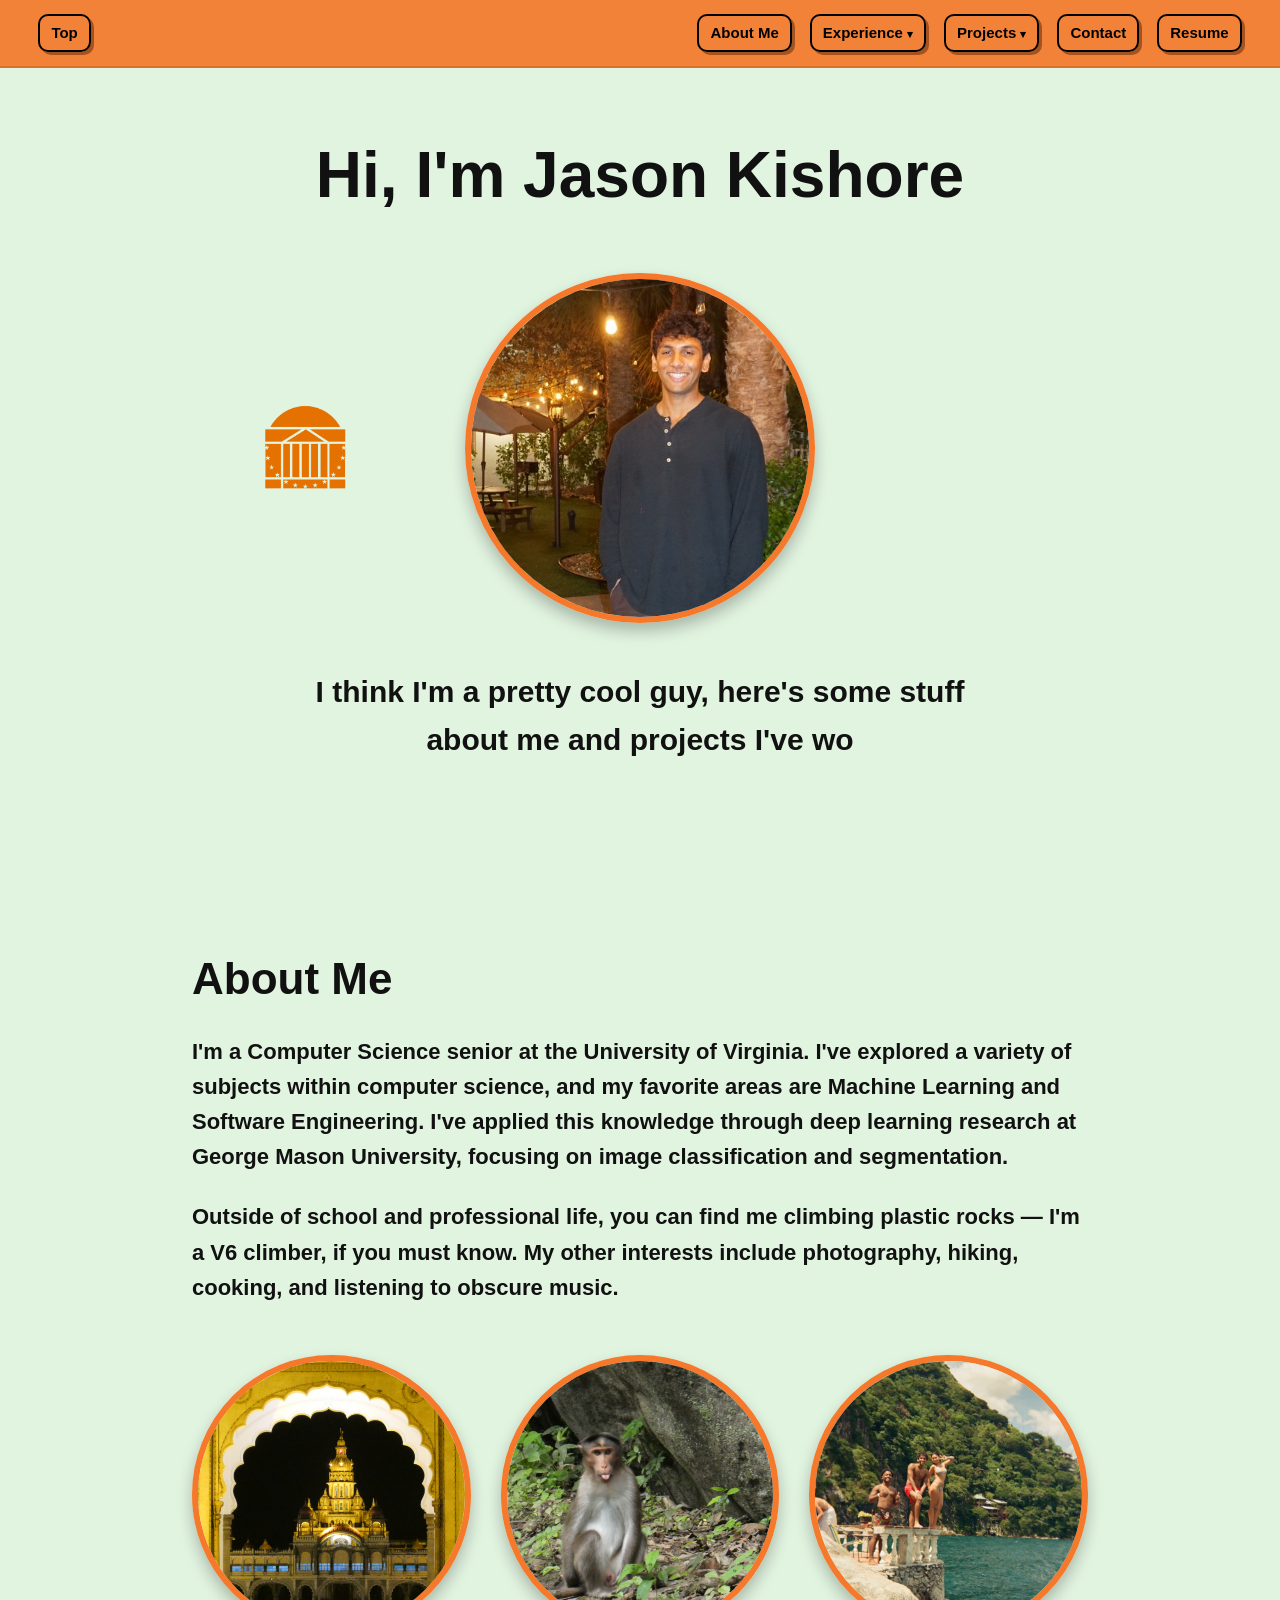
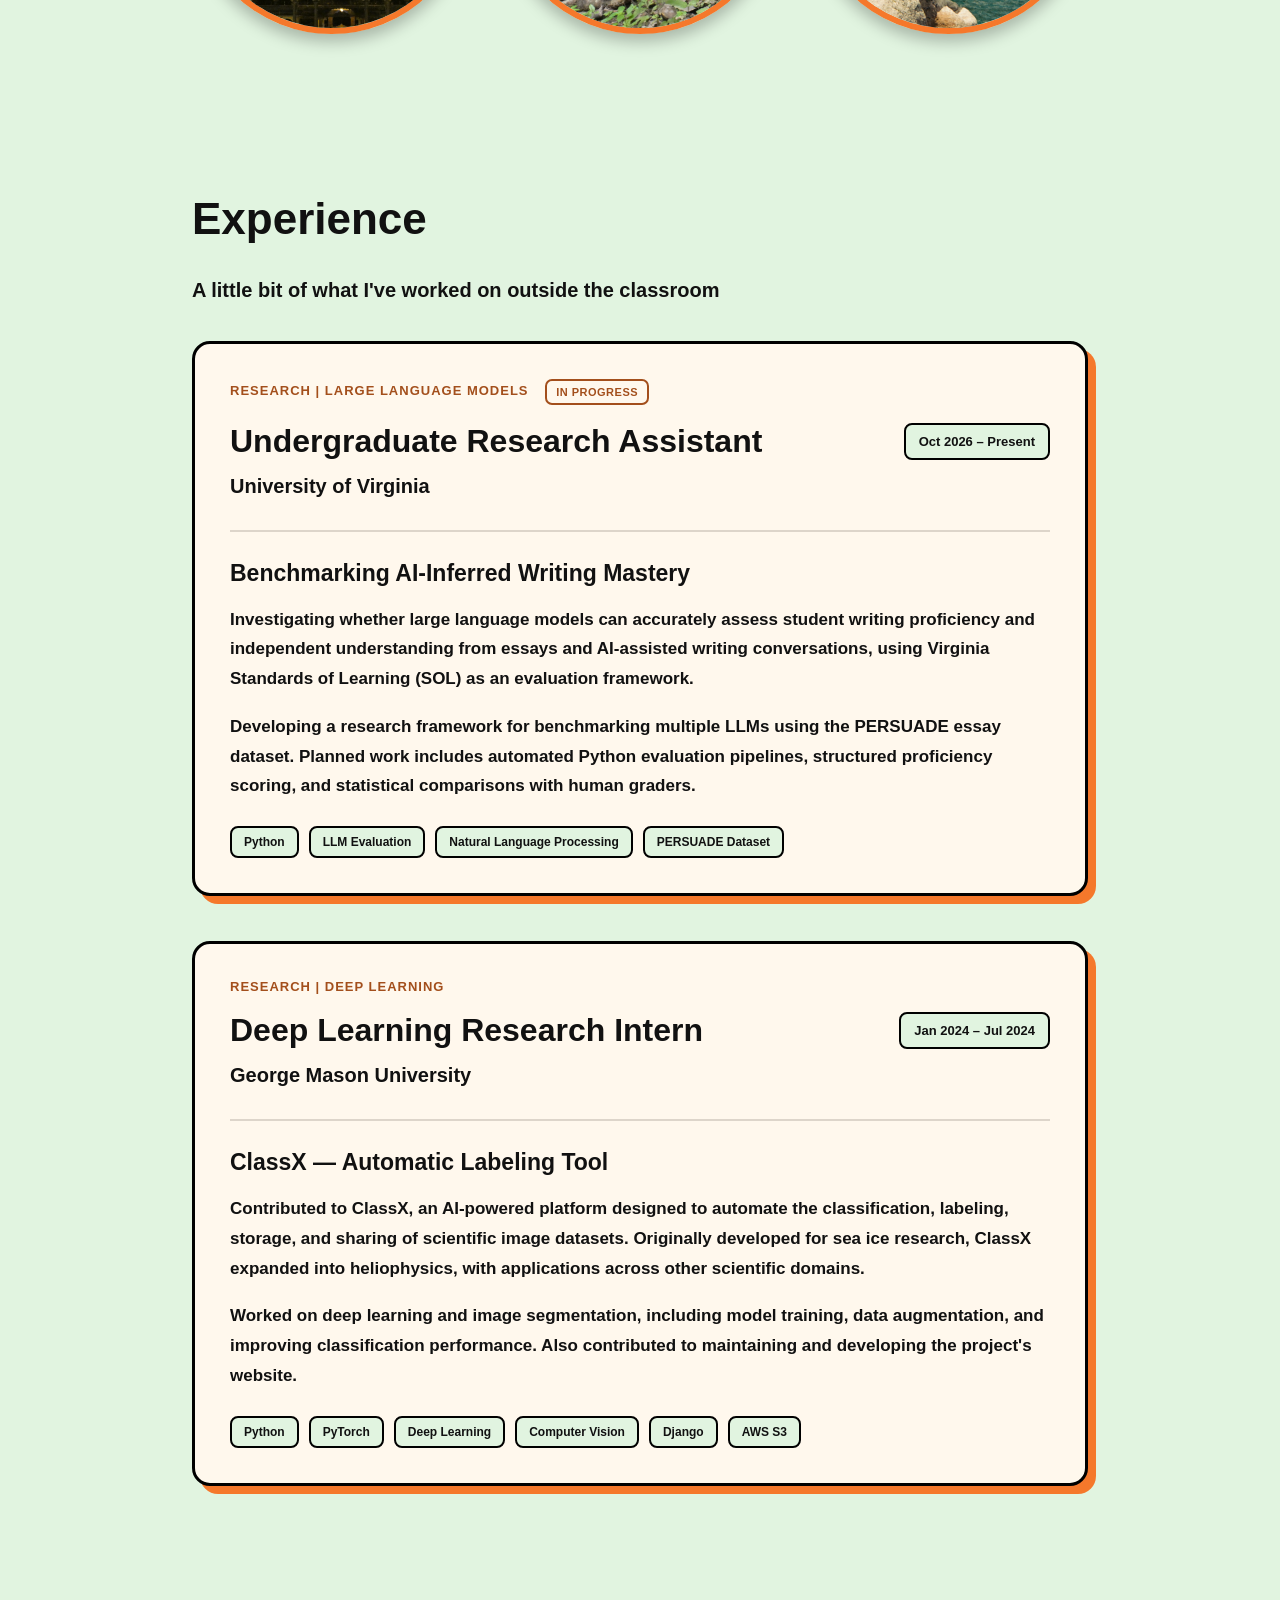
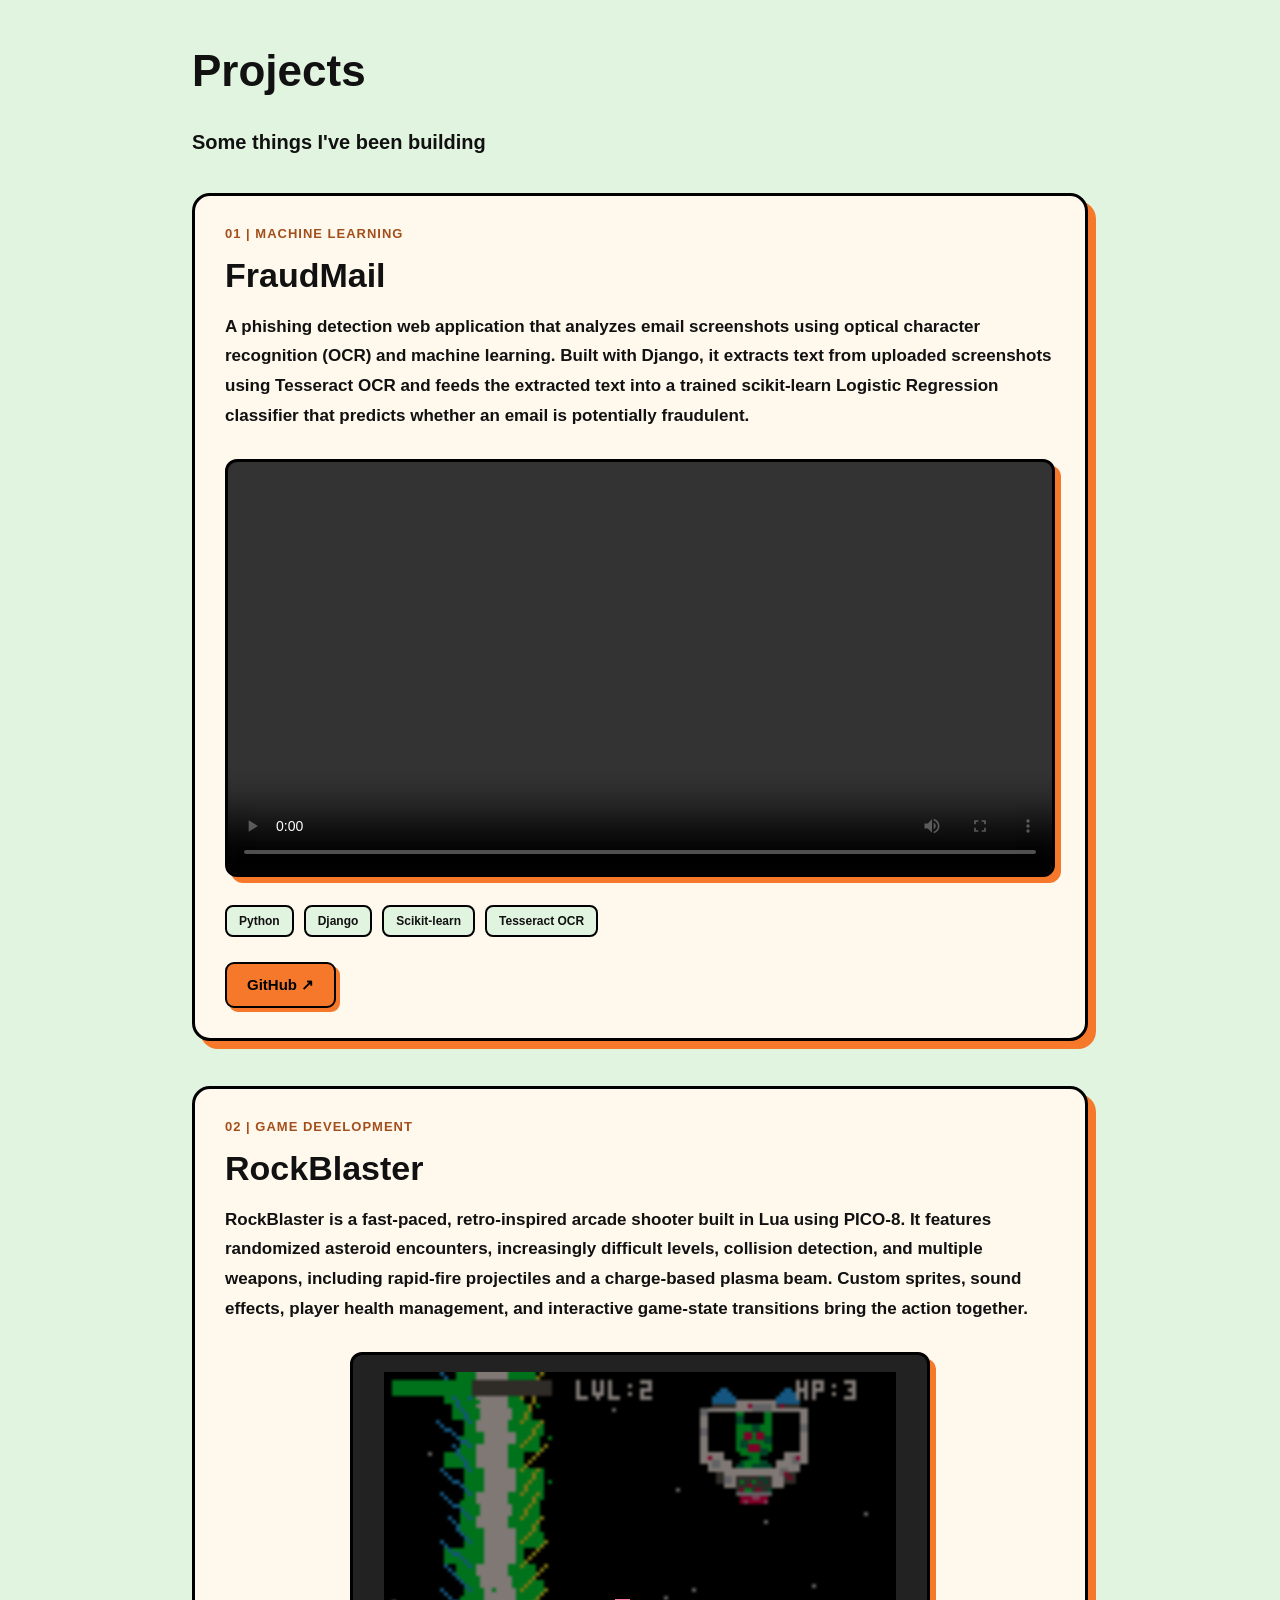
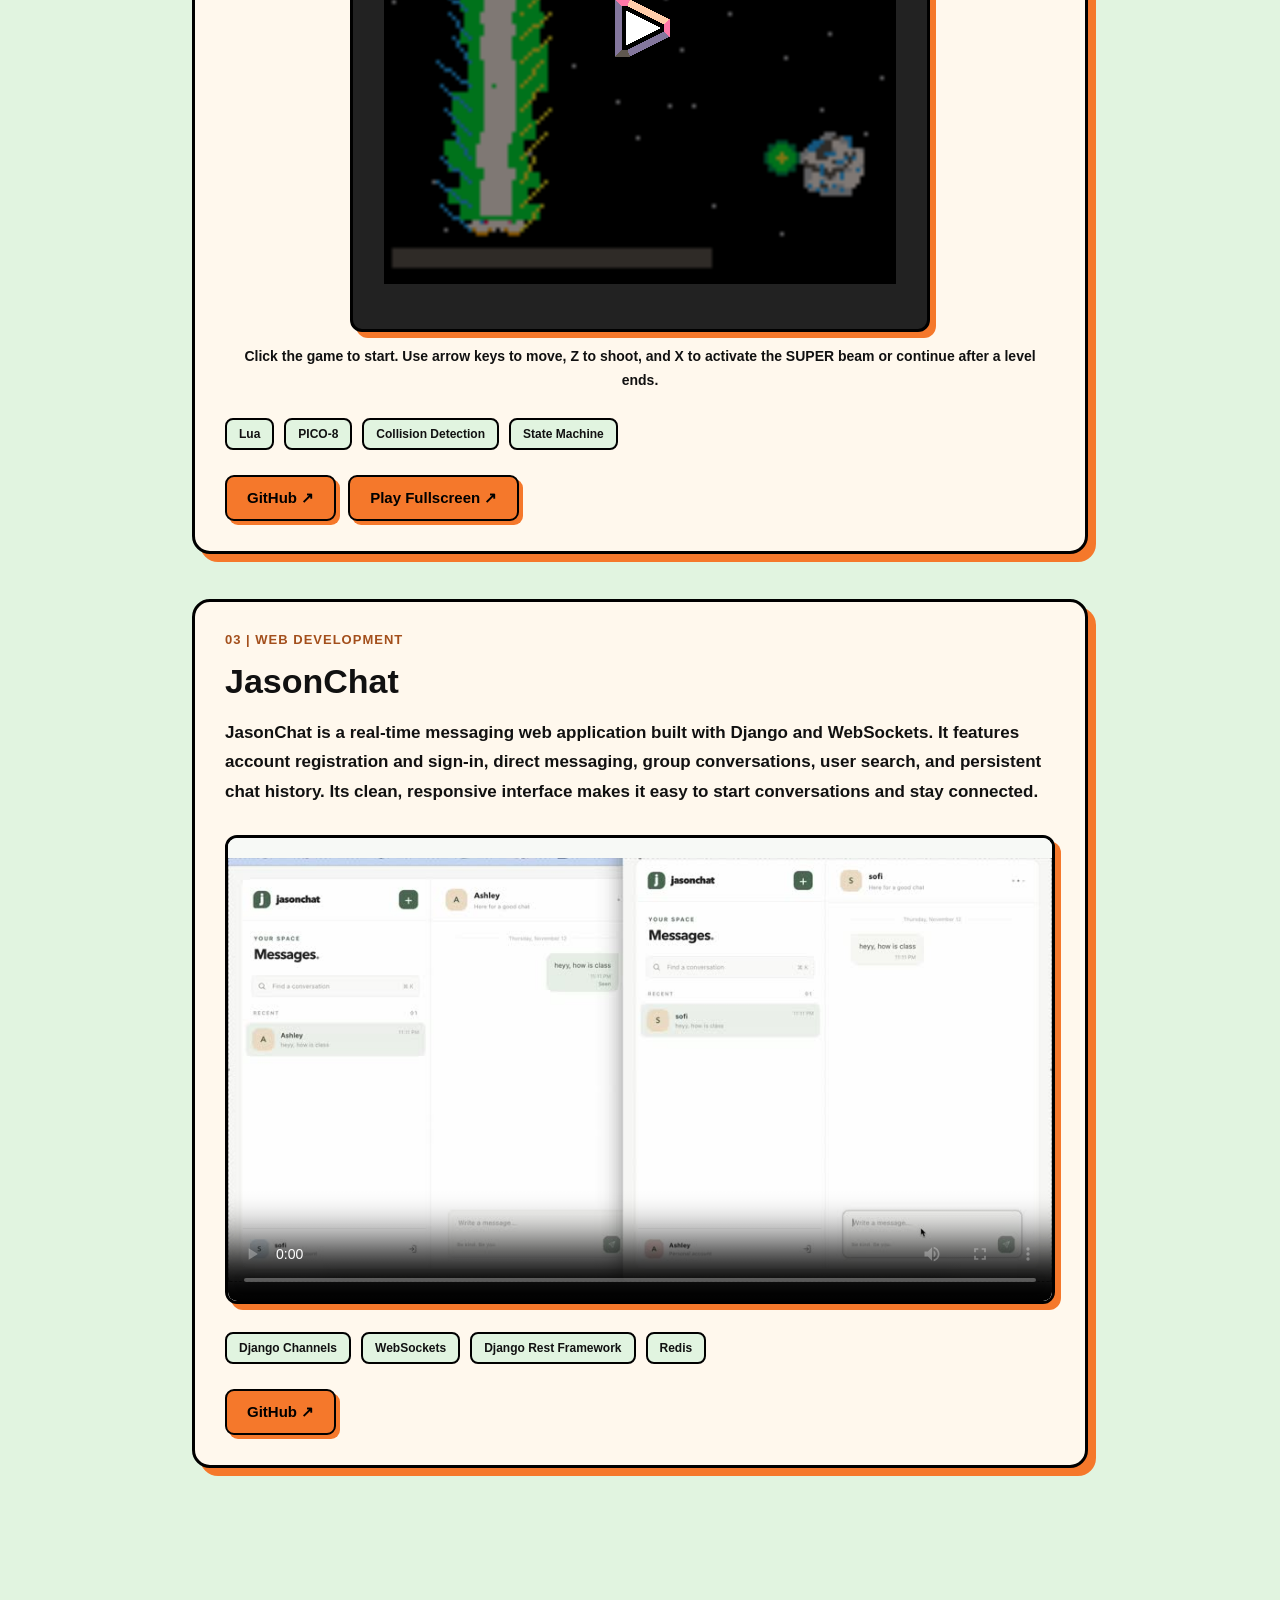
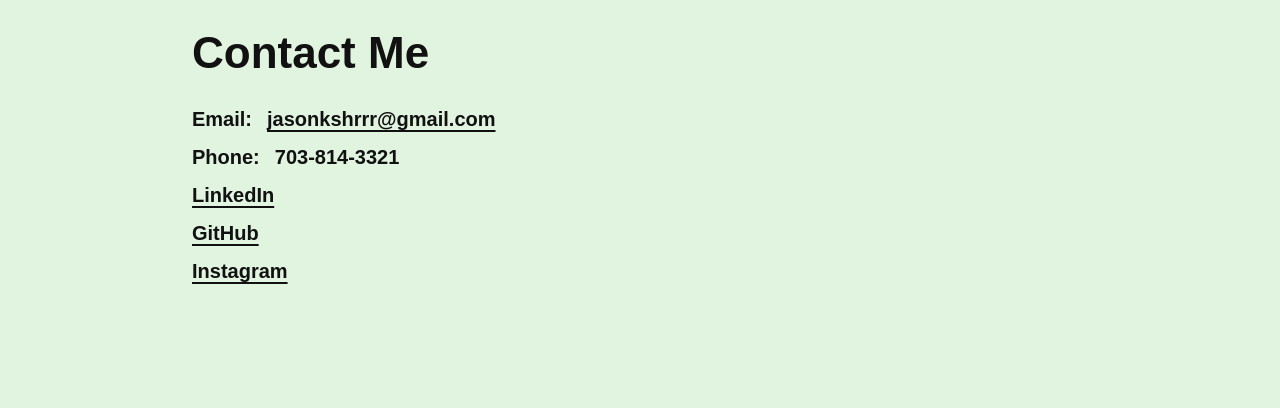
<file: index.html>
<!DOCTYPE html>
<html lang="en">
<head>
    <meta charset="UTF-8">
    <meta name="viewport" content="width=device-width, initial-scale=1.0">
    <title>Jason's Portfolio</title>
    <link rel="stylesheet" href="style.css">
</head>

<body>
    <nav>
        <a href="#top">Top</a>

        <div class="nav-right">
            <a href="#aboutme">About Me</a>

            <details class="project-menu" id="experience-menu">
                <summary>
                    Experience <span class="dropdown-arrow">▾</span>
                </summary>
                <div class="project-dropdown">
                    <a href="#uva-research">UVA Research</a>
                    <a href="#gmu-research">GMU Research</a>
                </div>
            </details>

            <details class="project-menu" id="project-menu">
                <summary>
                    Projects <span class="dropdown-arrow">▾</span>
                </summary>
                <div class="project-dropdown">
                    <a href="#fraudmail">FraudMail</a>
                    <a href="#rockblaster">RockBlaster</a>
                    <a href="#jasonchat">JasonChat</a>
                </div>
            </details>

            <a href="#contact">Contact</a>
            <a href="resumeJason.pdf"
               target="_blank"
               rel="noopener noreferrer">
                Resume
            </a>
        </div>
    </nav>

    <main>
        <!-- Home -->
        <section id="top">
            <h1 id="title" aria-label="Hi, I'm Jason Kishore"></h1>

            <div class="photorow">
                <div class="side-item">
                    <img
                        src="images/uvalogo.png"
                        alt="University of Virginia logo"
                        class="uva-logo"
                    >
                </div>

                <div class="profile-pic">
                    <img
                        src="images/pictureofme.jpeg"
                        alt="Portrait of Jason"
                    >
                </div>

                <div class="side-item"></div>
            </div>

            <p id="cool_guy"></p>
        </section>

        <!-- About Me -->
        <section id="aboutme">
            <h2>About Me</h2>

            <p>
                I'm a Computer Science senior at the University of
                Virginia. I've explored a variety of subjects within
                computer science, and my favorite areas are Machine
                Learning and Software Engineering. I've applied this
                knowledge through deep learning research at George Mason
                University, focusing on image classification and
                segmentation.
            </p>

            <p>
                Outside of school and professional life, you can find
                me climbing plastic rocks — I'm a V6 climber, if you
                must know. My other interests include photography,
                hiking, cooking, and listening to obscure music.
            </p>

            <div class="activity-row">
                <div class="activity-pic">
                    <img
                        src="images/temple.JPG"
                        alt="Photography"
                        loading="lazy"
                    >
                </div>

                <div class="activity-pic">
                    <img
                        src="images/monkey.JPG"
                        alt="Rock climbing"
                        loading="lazy"
                    >
                </div>

                <div class="activity-pic">
                    <img
                        src="images/guat.jpeg"
                        alt="Guatemala"
                        loading="lazy"
                    >
                </div>
            </div>
        </section>

        <!-- Experience -->
        <section id="experience">
            <h2>Experience</h2>

            <p class="experience-intro">
                A little bit of what I've worked on outside the classroom
            </p>

            <!-- UVA Research -->
            <article class="experience-card" id="uva-research">
                <div class="experience-label">
                    RESEARCH | LARGE LANGUAGE MODELS
                    <span class="status-tag">IN PROGRESS</span>
                </div>

                <div class="experience-heading">
                    <div>
                        <h3>Undergraduate Research Assistant</h3>
                        <p class="experience-organization">
                            University of Virginia
                        </p>
                    </div>

                    <span class="experience-date">
                        Oct 2026 – Present
                    </span>
                </div>

                <div class="experience-divider"></div>

                <h4>Benchmarking AI-Inferred Writing Mastery</h4>

                <p class="experience-description">
                    Investigating whether large language models can
                    accurately assess student writing proficiency and
                    independent understanding from essays and AI-assisted
                    writing conversations, using Virginia Standards of
                    Learning (SOL) as an evaluation framework.
                </p>

                <p class="experience-description">
                    Developing a research framework for benchmarking
                    multiple LLMs using the PERSUADE essay dataset.
                    Planned work includes automated Python evaluation
                    pipelines, structured proficiency scoring, and
                    statistical comparisons with human graders.
                </p>

                <div class="experience-tech">
                    <span>Python</span>
                    <span>LLM Evaluation</span>
                    <span>Natural Language Processing</span>
                    <span>PERSUADE Dataset</span>
                </div>
            </article>

            <!-- GMU Research -->
            <article class="experience-card" id="gmu-research">
                <div class="experience-label">
                    RESEARCH | DEEP LEARNING
                </div>

                <div class="experience-heading">
                    <div>
                        <h3>Deep Learning Research Intern</h3>
                        <p class="experience-organization">
                            George Mason University
                        </p>
                    </div>

                    <span class="experience-date">
                        Jan 2024 – Jul 2024
                    </span>
                </div>

                <div class="experience-divider"></div>

                <h4>ClassX — Automatic Labeling Tool</h4>

                <p class="experience-description">
                    Contributed to ClassX, an AI-powered platform
                    designed to automate the classification, labeling,
                    storage, and sharing of scientific image datasets.
                    Originally developed for sea ice research, ClassX
                    expanded into heliophysics, with applications
                    across other scientific domains.
                </p>

                <p class="experience-description">
                    Worked on deep learning and image segmentation,
                    including model training, data augmentation,
                    and improving classification performance.
                    Also contributed to maintaining and developing
                    the project's website.
                </p>

                <div class="experience-tech">
                    <span>Python</span>
                    <span>PyTorch</span>
                    <span>Deep Learning</span>
                    <span>Computer Vision</span>
                    <span>Django</span>
                    <span>AWS S3</span>
                </div>
            </article>
        </section>

        <!-- Projects -->
        <section id="projects">
            <h2>Projects</h2>

            <p class="projects-intro">
                Some things I've been building
            </p>

            <div class="projects-grid">

                <!-- FraudMail -->
                <article class="project-card" id="fraudmail">
                    <div class="project-number">
                        01 | MACHINE LEARNING
                    </div>

                    <h3>FraudMail</h3>

                    <p>
                        A phishing detection web application that
                        analyzes email screenshots using optical
                        character recognition (OCR) and machine
                        learning. Built with Django, it extracts text
                        from uploaded screenshots using Tesseract OCR
                        and feeds the extracted text into a trained
                        scikit-learn Logistic Regression classifier
                        that predicts whether an email is potentially
                        fraudulent.
                    </p>

                    <div class="project-demo">
                        <video controls preload="metadata" playsinline>
                            <source
                                src="videos/fraudmail-demo.mp4"
                                type="video/mp4"
                            >
                            Your browser does not support video playback.
                        </video>
                    </div>

                    <div class="project-tech">
                        <span>Python</span>
                        <span>Django</span>
                        <span>Scikit-learn</span>
                        <span>Tesseract OCR</span>
                    </div>

                    <div class="project-links">
                        <a
                            href="https://github.com/JasonKshr/FraudMail"
                            target="_blank"
                            rel="noopener noreferrer"
                        >
                            GitHub ↗
                        </a>
                    </div>
                </article>

                <!-- RockBlaster -->
                <article class="project-card" id="rockblaster">
                    <div class="project-number">
                        02 | GAME DEVELOPMENT
                    </div>

                    <h3>RockBlaster</h3>

                    <p>
                        RockBlaster is a fast-paced, retro-inspired arcade shooter built in Lua using PICO-8. It features randomized asteroid encounters, increasingly difficult levels, collision detection, and multiple weapons, including rapid-fire projectiles and a charge-based plasma beam. Custom sprites, sound effects, player health management, and interactive game-state transitions bring the action together.
                    </p>

                    <div class="project-demo pico8-demo">
                        <iframe
                            src="games/jasonrockblaster.html"
                            title="Play RockBlaster in your browser"
                            class="pico8-game"
                            loading="lazy"
                            width="560"
                            height="560"
                            allow="fullscreen; gamepad"
                            allowfullscreen
                        ></iframe>
                    </div>

                    <p class="game-instructions">
                        Click the game to start. Use arrow keys to move,
                        Z to shoot, and X to activate the SUPER beam or continue after a level ends.
                    </p>

                    <div class="project-tech">
                        <span>Lua</span>
                        <span>PICO-8</span>
                        <span>Collision Detection</span>
                        <span>State Machine</span>
                    </div>

                    <div class="project-links">
                        <a
                            href="https://github.com/JasonKshr/pico8-rockblaster"
                            target="_blank"
                            rel="noopener noreferrer"
                        >
                            GitHub ↗
                        </a>

                        <a
                            href="games/jasonrockblaster.html"
                            target="_blank"
                            rel="noopener noreferrer"
                        >
                            Play Fullscreen ↗
                        </a>
                    </div>
                </article>

                <!-- JasonChat -->
                <article class="project-card" id="jasonchat">
                    <div class="project-number">
                        03 | WEB DEVELOPMENT
                    </div>

                    <h3>JasonChat</h3>

                    <p>
                        JasonChat is a real-time messaging web application
                        built with Django and WebSockets. It features
                        account registration and sign-in, direct messaging,
                        group conversations, user search, and persistent
                        chat history. Its clean, responsive interface
                        makes it easy to start conversations and stay
                        connected.
                    </p>

                    <div class="project-demo jasonchat-demo">
                        <video
                            controls
                            preload="metadata"
                            playsinline
                            poster="images/jasonchat-preview.jpg"
                            aria-label="JasonChat application demonstration"
                        >
                            <source
                                src="videos/jasonchat-demo.mp4"
                                type="video/mp4"
                            >
                            Your browser does not support video playback.
                        </video>
                    </div>

                    <div class="project-tech">
                        <span>Django Channels</span>
                        <span>WebSockets</span>
                        <span>Django Rest Framework</span>
                        <span>Redis</span>
                    </div>

                    <div class="project-links">
                        <a
                            href="https://github.com/JasonKshr/JasonChat"
                            target="_blank"
                            rel="noopener noreferrer"
                        >
                            GitHub ↗
                        </a>
                    </div>
                </article>
            </div>
        </section>

        <!-- Contact -->
        <section id="contact">
            <h2>Contact Me</h2>

            <div class="contact-item">
                <strong>Email:</strong>
                <a href="mailto:jasonkshrrr@gmail.com">
                    jasonkshrrr@gmail.com
                </a>
            </div>

            <div class="contact-item">
                <strong>Phone:</strong>
                <span>703-814-3321</span>
            </div>

            <div class="contact-item">
                <a
                    href="https://www.linkedin.com/in/jason-kishore-a76131274/"
                    target="_blank"
                    rel="noopener noreferrer"
                >
                    LinkedIn
                </a>
            </div>

            <div class="contact-item">
                <a
                    href="https://github.com/jasonkshr"
                    target="_blank"
                    rel="noopener noreferrer"
                >
                    GitHub
                </a>
            </div>

            <div class="contact-item">
                <a
                    href="https://instagram.com/jasonkshr"
                    target="_blank"
                    rel="noopener noreferrer"
                >
                    Instagram
                </a>
            </div>
        </section>
    </main>

    <script>
        const dropdownMenus = document.querySelectorAll(".project-menu");

        dropdownMenus.forEach(menu => {
            menu.addEventListener("toggle", () => {
                if (menu.open) {
                    dropdownMenus.forEach(other => {
                        if (other !== menu) other.open = false;
                    });
                }
            });

            menu.querySelectorAll("a").forEach(link => {
                link.addEventListener("click", () => {
                    menu.open = false;
                });
            });
        });

        document.addEventListener("click", event => {
            dropdownMenus.forEach(menu => {
                if (!menu.contains(event.target)) {
                    menu.open = false;
                }
            });
        });

        function typeText(elementId, text, speed) {
            const element = document.getElementById(elementId);

            if (window.matchMedia("(prefers-reduced-motion: reduce)").matches) {
                element.textContent = text;
                return;
            }

            let index = 0;

            function type() {
                if (index >= text.length) return;

                element.textContent += text[index];
                index++;

                setTimeout(type, speed);
            }

            type();
        }

        typeText("title", "Hi, I'm Jason Kishore", 50);

        typeText(
            "cool_guy",
            "I think I'm a pretty cool guy, here's some stuff about me and projects I've worked on",
            25
        );
    </script>
</body>
</html>
</file>
<file: style.css>
:root {
    --background: rgb(225, 244, 224);
    --accent: rgb(245, 120, 43);
    --accent-dark: rgb(164, 83, 32);
    --text: #111;
    --card: #fff8ed;
    --content-width: 1060px;
}

* {
    box-sizing: border-box;
}

html {
    scroll-behavior: smooth;
    scroll-padding-top: 110px;
}

body {
    margin: 0;
    background: var(--background);
    color: var(--text);
    font-family: Arial, sans-serif;
    font-weight: 700;
}

a {
    color: inherit;
}

/* Navigation */

nav {
    position: sticky;
    top: 0;
    z-index: 1000;
    display: flex;
    align-items: center;
    gap: 12px;
    padding: 14px clamp(16px, 3vw, 40px);
    background: rgba(245, 120, 43, 0.92);
    border-bottom: 2px solid rgba(0, 0, 0, 0.12);
}

nav a,
nav .project-menu summary {
    display: inline-block;
    padding: 8px 11px;
    border: 2px solid black;
    border-radius: 10px;
    color: black;
    font-size: 15px;
    font-weight: 700;
    line-height: 1.2;
    text-decoration: none;
    box-shadow: 3px 3px 0 var(--accent-dark);
    transition: transform 0.2s, box-shadow 0.2s;
}

nav a:hover,
.project-menu summary:hover,
.project-menu[open] summary {
    transform: translateY(-3px);
    box-shadow: 6px 6px 0 var(--accent-dark);
}

.nav-right {
    display: flex;
    align-items: center;
    gap: clamp(6px, 1.5vw, 18px);
    margin-left: auto;
}

/* Dropdown menus */

.project-menu {
    position: relative;
}

.project-menu summary {
    list-style: none;
    cursor: pointer;
}

.project-menu summary::-webkit-details-marker {
    display: none;
}

.project-menu summary:focus-visible,
.project-dropdown a:focus-visible,
nav a:focus-visible {
    outline: 3px solid black;
    outline-offset: 3px;
}

.dropdown-arrow {
    font-size: 0.75em;
}

.project-dropdown {
    position: absolute;
    top: calc(100% + 12px);
    right: 0;
    width: 200px;
    display: flex;
    flex-direction: column;
    gap: 6px;
    padding: 10px;
    border: 2px solid black;
    border-radius: 12px;
    background: var(--card);
    box-shadow: 6px 6px 0 var(--accent-dark);
    z-index: 1100;
}

.project-menu:not([open]) .project-dropdown {
    display: none;
}

.project-dropdown a {
    display: block;
    font-size: 16px;
    padding: 10px 12px;
    border: none;
    border-radius: 7px;
    box-shadow: none;
}

.project-dropdown a:hover {
    background: var(--background);
    box-shadow: none;
    transform: none;
}

/* Shared sections */

section {
    width: 100%;
    max-width: 1500px;
    margin-inline: auto;
    padding: 80px 15%;
}

section h2 {
    font-size: clamp(2rem, 3.8vw, 2.75rem);
    margin: 0 0 30px;
}

section p {
    line-height: 1.6;
}

.project-card,
.experience-card {
    scroll-margin-top: 120px;
}

/* Home */

#top {
    display: flex;
    flex-direction: column;
    align-items: center;
    min-height: 85vh;
    padding-top: 70px;
    text-align: center;
    font-size: 30px;
    font-weight: 700;
}

#title {
    min-height: 1.4em;
    font-size: clamp(36px, 5vw, 65px);
    margin: 0 0 45px;
}

#cool_guy {
    max-width: 700px;
    min-height: 3em;
    margin-top: 45px;
}

/* Profile */

.photorow {
    display: flex;
    align-items: center;
    justify-content: center;
    gap: 50px;
    width: 100%;
}

.side-item {
    width: 220px;
    flex-shrink: 0;
    display: flex;
    justify-content: center;
    align-items: center;
}

.uva-logo {
    width: 150px;
    max-width: 100%;
}

.profile-pic {
    width: 350px;
    height: 350px;
    flex-shrink: 0;
    border: 6px solid var(--accent);
    border-radius: 50%;
    overflow: hidden;
    box-shadow: 0 8px 15px rgba(0, 0, 0, 0.25);
}

.profile-pic img {
    width: 100%;
    height: 100%;
    object-fit: cover;
    object-position: 0% 40%;
    transform: scale(1.6);
}

/* About */

#aboutme {
    font-size: clamp(18px, 2vw, 22px);
}

#aboutme p {
    margin-bottom: 25px;
}

.activity-row {
    display: flex;
    justify-content: center;
    gap: 30px;
    margin-top: 50px;
}

.activity-pic {
    width: 300px;
    aspect-ratio: 1;
    flex: 1;
    min-width: 0;
    border: 6px solid var(--accent);
    border-radius: 50%;
    overflow: hidden;
    box-shadow: 0 8px 15px rgba(0, 0, 0, 0.25);
}

.activity-pic img {
    width: 100%;
    height: 100%;
    object-fit: cover;
}

/* Experience */

#experience {
    font-size: 20px;
}

.experience-intro {
    font-size: 20px;
    margin-bottom: 35px;
}

.experience-card {
    max-width: var(--content-width);
    background: var(--card);
    border: 3px solid black;
    border-radius: 18px;
    padding: 35px;
    box-shadow: 8px 8px 0 var(--accent);
    transition: transform 0.2s, box-shadow 0.2s;
}

.experience-card:hover {
    transform: translateY(-6px);
    box-shadow: 12px 12px 0 var(--accent);
}

.experience-card + .experience-card {
    margin-top: 45px;
}

.experience-label {
    color: #a34f1c;
    font-size: 13px;
    font-weight: 700;
    letter-spacing: 1px;
    margin-bottom: 18px;
}

.experience-heading {
    display: flex;
    justify-content: space-between;
    align-items: flex-start;
    gap: 20px;
}

.experience-heading h3 {
    font-size: 32px;
    font-weight: 900;
    margin: 0 0 10px;
}

.experience-organization {
    font-size: 20px;
    margin: 0;
}

.experience-date {
    background: var(--background);
    border: 2px solid black;
    border-radius: 8px;
    padding: 9px 13px;
    font-size: 13px;
    white-space: nowrap;
}

.experience-divider {
    height: 2px;
    background: #ddd5ca;
    margin: 28px 0;
}

.experience-card h4 {
    font-size: 23px;
    margin: 0 0 18px;
}

.experience-description {
    font-size: 17px;
    font-weight: 600;
    line-height: 1.75;
    margin-bottom: 18px;
}

.experience-tech {
    display: flex;
    flex-wrap: wrap;
    gap: 10px;
    margin-top: 25px;
}

.experience-tech span {
    background: var(--background);
    border: 2px solid black;
    border-radius: 8px;
    padding: 7px 12px;
    font-size: 12px;
    font-weight: 700;
}

/* Projects */

#projects {
    font-size: 20px;
    min-height: 350px;
}

.projects-intro {
    font-size: 20px;
    margin-bottom: 35px;
}

.projects-grid {
    display: flex;
    flex-direction: column;
    gap: 45px;
}

.project-card {
    width: 100%;
    max-width: var(--content-width);
    background: var(--card);
    border: 3px solid black;
    border-radius: 18px;
    padding: 30px;
    box-shadow: 8px 8px 0 var(--accent);
    transition: transform 0.2s, box-shadow 0.2s;
}

.project-card:hover {
    transform: translateY(-6px);
    box-shadow: 12px 12px 0 var(--accent);
}

.project-number {
    color: #a34f1c;
    font-size: 13px;
    font-weight: 700;
    letter-spacing: 1px;
}

.project-card h3 {
    font-size: clamp(27px, 3vw, 34px);
    font-weight: 900;
    margin: 15px 0;
}

.project-card p {
    font-size: 17px;
    font-weight: 600;
    line-height: 1.75;
}

/* Project demos */

.project-demo {
    margin: 28px 0;
    border: 3px solid black;
    border-radius: 12px;
    overflow: hidden;
    background: #0b1020;
    box-shadow: 6px 6px 0 var(--accent);
}

.project-demo video {
    display: block;
    width: 100%;
    height: auto;
    max-height: 620px;
    object-fit: contain;
    background: black;
}

.project-demo .pixel-video {
    width: 55%;
    max-width: 520px;
    margin: 0 auto;
    image-rendering: pixelated;
}

/* RockBlaster player */

.pico8-demo {
    width: min(100%, 580px);
    max-width: 580px;
    margin: 28px auto 12px;
    padding: 8px;
    background: #222;
}

.pico8-game {
    display: block;
    width: 100%;
    height: auto;
    aspect-ratio: 1 / 1;
    border: 0;
    background: #222;
}

.game-instructions {
    text-align: center;
    font-size: 14px !important;
    margin: 10px 0 20px;
}

/* JasonChat demo */

.jasonchat-demo {
    background: #f7f9f6;
}

.jasonchat-demo video {
    width: 100%;
    aspect-ratio: 16 / 9;
    background: #f7f9f6;
}

/* Technology tags */

.project-tech {
    display: flex;
    flex-wrap: wrap;
    gap: 10px;
    margin: 25px 0;
}

.project-tech span {
    background: var(--background);
    border: 2px solid black;
    border-radius: 8px;
    padding: 7px 12px;
    font-size: 12px;
    font-weight: 700;
}

/* Project links */

.project-links {
    display: flex;
    gap: 12px;
    flex-wrap: wrap;
}

.project-links a {
    display: inline-block;
    background: var(--accent);
    color: black;
    border: 2px solid black;
    border-radius: 9px;
    padding: 12px 20px;
    font-size: 15px;
    font-weight: 700;
    text-decoration: none;
    box-shadow: 4px 4px 0 var(--accent);
    transition: transform 0.2s, box-shadow 0.2s;
}

.project-links a:hover {
    transform: translateY(-3px);
    box-shadow: 6px 6px 0 var(--accent-dark);
    text-decoration: underline;
    text-decoration-thickness: 2px;
    text-underline-offset: 4px;
}

/* Contact */

#contact {
    font-size: 20px;
    padding-bottom: 110px;
}

.contact-item {
    display: flex;
    align-items: baseline;
    gap: 15px;
    margin-bottom: 15px;
    overflow-wrap: anywhere;
}

.contact-item a {
    text-decoration: underline;
    text-underline-offset: 4px;
}

.contact-item a:hover {
    color: var(--accent-dark);
}

/* Status tags */

.status-tag {
    display: inline-block;
    vertical-align: middle;
    margin-left: 12px;
    padding: 5px 9px;
    border: 2px solid currentColor;
    border-radius: 7px;
    font-size: 11px;
    font-weight: 800;
    letter-spacing: 0.5px;
    white-space: nowrap;
}

/* Tablet */

@media (max-width: 1100px) {
    section {
        padding: 70px 8%;
    }

    nav {
        padding: 18px 25px;
    }

    .nav-right {
        gap: 15px;
    }

    .photorow {
        gap: 20px;
    }

    .side-item {
        width: 160px;
    }

    .profile-pic {
        width: 280px;
        height: 280px;
    }

    .uva-logo {
        width: 120px;
    }

    .project-demo .pixel-video {
        width: 65%;
    }
}

@media (max-width: 900px) {
    nav {
        flex-wrap: wrap;
        justify-content: center;
    }

    .nav-right {
        margin-left: 0;
        flex-wrap: wrap;
        justify-content: center;
    }

    section {
        padding: 65px 7%;
    }

    .photorow {
        gap: 12px;
    }

    .side-item {
        width: 115px;
    }

    .uva-logo {
        width: 110px;
    }
}

/* Mobile */

@media (max-width: 700px) {
    html {
        scroll-padding-top: 120px;
    }

    nav {
        flex-wrap: wrap;
        justify-content: center;
        gap: 9px;
        padding: 12px 10px;
    }

    nav a,
    nav .project-menu summary {
        font-size: 13px;
        padding: 7px 9px;
    }

    .project-dropdown {
        right: 50%;
        transform: translateX(50%);
        z-index: 1200;
    }

    .nav-right {
        justify-content: center;
        flex-wrap: wrap;
        gap: 7px;
        margin-left: 0;
    }

    section {
        padding: 50px 6%;
    }

    section h2 {
        font-size: 36px;
    }

    #top {
        min-height: auto;
        padding-top: 45px;
    }

    #title {
        font-size: 36px;
        margin-bottom: 30px;
    }

    .photorow {
        flex-direction: column;
        gap: 30px;
    }

    .profile-pic {
        width: 250px;
        height: 250px;
        order: 1;
    }

    .side-item:first-child {
        order: 2;
    }

    .side-item:last-child {
        order: 3;
    }

    #cool_guy {
        font-size: 22px;
        margin-top: 30px;
    }

    #aboutme,
    #experience,
    #projects,
    #contact {
        font-size: 18px;
    }

    .activity-row {
        flex-direction: column;
        align-items: center;
        gap: 25px;
    }

    .activity-pic {
        width: min(100%, 280px);
        flex: none;
    }

    .experience-card,
    .project-card {
        padding: 20px;
    }

    .experience-heading {
        flex-direction: column;
        gap: 15px;
    }

    .experience-heading h3 {
        font-size: 25px;
    }

    .experience-date {
        white-space: normal;
    }

    .project-card h3 {
        font-size: 27px;
    }

    .project-demo {
        box-shadow: 3px 3px 0 var(--accent);
    }

    .project-demo .pixel-video {
        width: 100%;
        max-width: none;
    }

    .pico8-demo {
        padding: 4px;
    }

    .jasonchat-demo video {
        aspect-ratio: 16 / 9;
    }

    .contact-item {
        flex-wrap: wrap;
    }

    .status-tag {
        margin-left: 6px;
        font-size: 10px;
    }

    #contact {
        padding-bottom: 70px;
    }
}

/* Reduced motion */

@media (prefers-reduced-motion: reduce) {
    html {
        scroll-behavior: auto;
    }

    nav a,
    .project-card,
    .experience-card,
    .project-links a,
    .project-menu summary {
        transition: none;
    }
}
</file>
